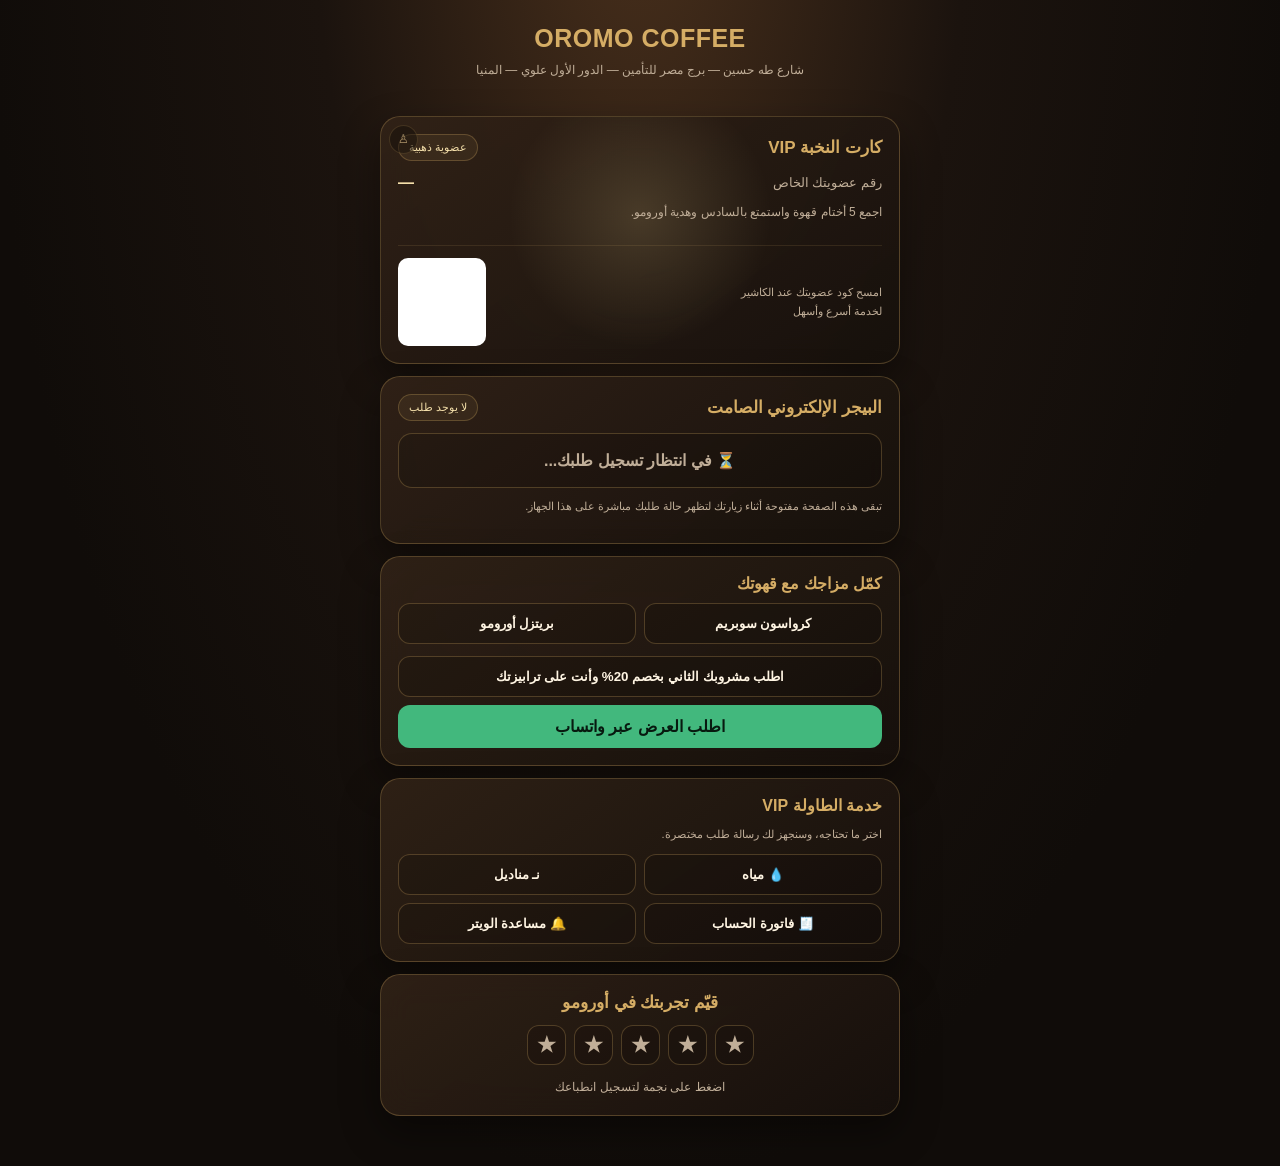
<file: index.html>
<!doctype html>
<html lang="ar" dir="rtl">
<head>
  <meta charset="utf-8">
  <meta name="viewport" content="width=device-width, initial-scale=1, viewport-fit=cover">
  <meta name="theme-color" content="#140f0b">
  <meta name="description" content="عضوية أورومو الذهبية وتجربة ضيافة راقية">
  <meta name="apple-mobile-web-app-capable" content="yes">
  <meta name="apple-mobile-web-app-status-bar-style" content="black-translucent">
  <title>نادي أورومو الذهبي</title>
  <link rel="manifest" href="manifest.json">
  <style>
    :root{color-scheme:dark;--bg:#100c09;--panel:#1c1510;--gold:#d5ad65;--pale:#f4dfaa;--muted:#c0ae98;--green:#42b87d;--amber:#edb34d;--line:rgba(213,173,101,.27)}
    *{box-sizing:border-box}body{margin:0;min-height:100vh;background:radial-gradient(ellipse at 50% -10%,#49301c 0,#1b130e 36%,var(--bg) 72%);color:#fffaf2;font-family:Tahoma,"Segoe UI",sans-serif}.app{width:min(520px,calc(100% - 24px));margin:auto;padding:calc(16px + env(safe-area-inset-top)) 0 calc(38px + env(safe-area-inset-bottom))}.brand{text-align:center;padding:8px 0 16px}.brand h1{margin:0;color:var(--gold);font-size:25px;letter-spacing:.5px}.address{color:var(--muted);font-size:12px;line-height:1.9;margin:6px auto 0}.card{position:relative;overflow:hidden;background:linear-gradient(145deg,rgba(49,34,23,.91),rgba(22,16,12,.94));border:1px solid var(--line);border-radius:20px;padding:17px;margin:12px 0;box-shadow:0 16px 38px #0006;backdrop-filter:blur(16px);-webkit-backdrop-filter:blur(16px)}.vip-card{transform-style:preserve-3d;transition:transform .18s ease,box-shadow .3s ease;isolation:isolate}.vip-card:before{content:"";position:absolute;inset:-80%;z-index:-1;background:linear-gradient(110deg,transparent 38%,rgba(255,244,204,.08) 45%,rgba(255,238,182,.3) 50%,rgba(255,244,204,.08) 55%,transparent 62%);transform:translateX(-70%) rotate(18deg);animation:shimmer 8s ease-in-out infinite;pointer-events:none}.vip-card:after{content:"";position:absolute;inset:0;z-index:-1;background:radial-gradient(circle at var(--shine-x,50%) var(--shine-y,40%),rgba(255,226,155,.16),transparent 44%);pointer-events:none}@keyframes shimmer{0%,55%{transform:translateX(-75%) rotate(18deg)}80%,100%{transform:translateX(75%) rotate(18deg)}}.vipHead{display:flex;justify-content:space-between;align-items:center;gap:8px}.vipHead h2,.pagerTitle{margin:0;color:var(--gold);font-size:17px}.badge{border:1px solid var(--line);background:#d5ad6514;color:var(--pale);border-radius:999px;padding:6px 10px;font-size:11px;white-space:nowrap}.member{display:flex;justify-content:space-between;align-items:center;gap:8px;margin-top:13px;color:var(--muted);font-size:13px}.member strong{color:var(--pale);font-size:16px;letter-spacing:.4px}.stampInfo{font-size:12px;color:var(--muted);margin:13px 0 0}.stamps{display:grid;grid-template-columns:repeat(6,1fr);gap:7px;margin-top:12px}.stamp{aspect-ratio:1/1.12;border:1px dashed var(--line);border-radius:11px;display:grid;place-items:center;color:var(--muted);background:#0002;font-weight:bold;font-size:13px}.stamp.active{background:linear-gradient(145deg,#f3d48f,#bd8d43);color:#21150c;border-style:solid;box-shadow:0 3px 12px #d5ad6530}.stamp.gift{font-size:10px}.stamp.gift.unlocked{background:var(--green);color:#092013}.qrRow{display:flex;align-items:center;justify-content:space-between;gap:12px;margin-top:14px;padding-top:12px;border-top:1px solid #d5ad6520}.qrHint{color:var(--muted);font-size:11px;line-height:1.7}.qrBox{width:88px;height:88px;padding:5px;border-radius:10px;background:#fff;flex:none}.qrBox svg{width:100%;height:100%;display:block}.lock{position:absolute;left:8px;top:8px;width:29px;height:29px;border-radius:50%;padding:0;color:#d7bd88;background:#17110caa;border:1px solid #d5ad6540;font-size:12px;cursor:pointer;opacity:.72}.pager{margin-top:12px;border-radius:14px;padding:17px;text-align:center;font-weight:bold;border:1px solid var(--line);transition:.25s}.pager.waiting{color:var(--muted);background:#0002}.pager.preparing{color:var(--amber);background:#efb34a12;border-color:#efb34a66}.pager.ready{color:#07170e;background:var(--green);border-color:#86dca9;animation:pulse 1.15s ease-in-out infinite}@keyframes pulse{50%{box-shadow:0 0 25px #38b97885;filter:brightness(1.12)}}.sectionTitle{margin:0 0 10px;color:var(--gold);font-size:16px}.offer p{margin:0 0 12px;color:var(--muted);font-size:13px;line-height:1.8}.offerSwitch,.buttonRow,.conciergeGrid{display:flex;gap:8px}.offerSwitch{margin-bottom:10px}.offerSwitch button{flex:1}.btn{border:0;border-radius:12px;padding:12px 13px;font-family:inherit;font-weight:bold;cursor:pointer;color:#fff;transition:transform .15s,filter .15s}.btn:active{transform:scale(.98)}.gold{background:linear-gradient(125deg,#edcf8e,#bd8d43);color:#21150c}.outline{background:#0002;color:#fff5e3;border:1px solid var(--line)}.green{background:var(--green);color:#07190f}.wa{display:flex;width:100%;text-decoration:none;justify-content:center}.conciergeGrid{display:grid;grid-template-columns:repeat(2,1fr)}.conciergeGrid .btn{font-size:13px}.stars{display:flex;justify-content:center;gap:8px;margin:12px 0}.star{padding:7px 9px;font-size:21px;color:var(--muted);background:#0002;border:1px solid var(--line)}.star.selected{color:var(--gold);background:#d5ad6522}.ratingNote{text-align:center;color:var(--muted);min-height:20px;font-size:12px;line-height:1.7}.install{display:none;width:100%;margin-top:10px}.modal{position:fixed;inset:0;z-index:20;background:#090604e8;display:none;align-items:center;justify-content:center;padding:20px}.modal.show{display:flex}.modalBox{width:min(420px,100%);background:linear-gradient(145deg,#302016,#19110c);border:1px solid var(--line);border-radius:20px;padding:20px;box-shadow:0 18px 55px #0009}.modalBox h2{color:var(--gold);margin:0 0 8px;font-size:20px}.modalBox p{color:var(--muted);font-size:13px;line-height:1.8}.modalBox input,.staff input{width:100%;margin:7px 0;padding:13px;border-radius:11px;border:1px solid var(--line);background:#100b08;color:white;font:inherit}.modalActions{display:flex;gap:8px;margin-top:10px}.modalActions .btn{flex:1}.hidden{display:none!important}.staff{width:min(1040px,calc(100% - 24px));max-width:none}.staffGrid{display:grid;grid-template-columns:290px 1fr;gap:12px}.staff .card{margin:0}.controls{display:grid;gap:8px;margin-top:10px}.controls .btn{width:100%}.tableWrap{overflow:auto;margin-top:10px}table{width:100%;border-collapse:collapse;font-size:13px}th,td{border-bottom:1px solid var(--line);padding:9px;text-align:right;white-space:nowrap}th{color:var(--gold)}.hint{color:var(--muted);font-size:11px;line-height:1.7;margin-top:9px}.videoWrap{margin-top:10px}.videoWrap video{width:100%;border-radius:12px;display:none;background:#000}.toast{position:fixed;z-index:30;bottom:20px;left:50%;transform:translateX(-50%);background:#2b2118;border:1px solid var(--line);padding:11px 16px;border-radius:12px;box-shadow:0 8px 24px #0008;font-size:13px;display:none}.welcomeName{color:var(--pale)!important}@media(max-width:700px){.staffGrid{grid-template-columns:1fr}.staff{width:calc(100% - 24px)}}@media(prefers-reduced-motion:reduce){*,*:before,*:after{animation-duration:.01ms!important;transition-duration:.01ms!important;scroll-behavior:auto!important}}
  </style>
</head>
<body>
  <main id="customerApp" class="app">
    <header class="brand"><h1>OROMO COFFEE</h1><p class="address">شارع طه حسين — برج مصر للتأمين — الدور الأول علوي — المنيا</p><p id="visitGreeting" class="address" style="color:var(--pale)"></p></header>
    <section id="vipCard" class="card vip-card" aria-label="كارت النخبة الذهبي">
      <button id="lockBtn" class="lock" type="button" aria-label="دخول الموظفين" title="دخول الموظفين">♙</button>
      <div class="vipHead"><h2>كارت النخبة VIP</h2><span class="badge">عضوية ذهبية</span></div>
      <div class="member"><span>رقم عضويتك الخاص</span><strong id="memberCode">—</strong></div>
      <p class="stampInfo">اجمع 5 أختام قهوة واستمتع بالسادس وهدية أورومو.</p>
      <div class="stamps" id="stampsGrid"></div>
      <div class="qrRow"><div class="qrHint">امسح كود عضويتك عند الكاشير<br>لخدمة أسرع وأسهل</div><div class="qrBox" id="memberQr" aria-label="رمز QR للعضوية"></div></div>
    </section>
    <section class="card"><div class="vipHead"><h2 class="pagerTitle">البيجر الإلكتروني الصامت</h2><span class="badge" id="orderBadge">لا يوجد طلب</span></div><div id="pagerBox" class="pager waiting">⏳ في انتظار تسجيل طلبك...</div><p class="hint">تبقى هذه الصفحة مفتوحة أثناء زيارتك لتظهر حالة طلبك مباشرة على هذا الجهاز.</p></section>
    <section class="card offer"><h3 class="sectionTitle">كمّل مزاجك مع قهوتك</h3><div class="offerSwitch"><button class="btn outline" data-offer="0" type="button">كرواسون سوبريم</button><button class="btn outline" data-offer="1" type="button">بريتزل أورومو</button></div><p id="offerText"></p><button id="secondDrinkBtn" class="btn outline" style="width:100%;margin-bottom:8px" type="button">اطلب مشروبك الثاني بخصم 20% وأنت على ترابيزتك</button><a id="offerWhatsApp" class="btn green wa" href="#" target="_blank" rel="noopener noreferrer">اطلب العرض عبر واتساب</a></section>
    <section class="card"><h3 class="sectionTitle">خدمة الطاولة VIP</h3><p class="hint" style="margin:0 0 10px">اختر ما تحتاجه، وسنجهز لك رسالة طلب مختصرة.</p><div class="conciergeGrid"><button class="btn outline" data-service="مياه" type="button">💧 مياه</button><button class="btn outline" data-service="مناديل" type="button">نـ مناديل</button><button class="btn outline" data-service="فاتورة الحساب" type="button">🧾 فاتورة الحساب</button><button class="btn outline" data-service="مساعدة الويتر" type="button">🔔 مساعدة الويتر</button></div></section>
    <section class="card"><div class="vipHead" style="justify-content:center"><h2 class="sectionTitle" style="margin:0">قيّم تجربتك في أورومو</h2></div><div class="stars" id="stars"><button class="btn star" data-star="1" type="button" aria-label="نجمة واحدة">★</button><button class="btn star" data-star="2" type="button" aria-label="نجمتان">★</button><button class="btn star" data-star="3" type="button" aria-label="ثلاث نجوم">★</button><button class="btn star" data-star="4" type="button" aria-label="أربع نجوم">★</button><button class="btn star" data-star="5" type="button" aria-label="خمس نجوم">★</button></div><div id="ratingNote" class="ratingNote">اضغط على نجمة لتسجيل انطباعك</div></section>
    <button id="installBtn" class="btn gold install" type="button">تثبيت كارت أورومو على الشاشة الرئيسية</button>
  </main>

  <main id="staffApp" class="app staff hidden">
    <header class="brand"><h1>لوحة الموظفين والكاشير</h1><p class="address">إدارة محلية على هذا الجهاز — ابحث بالعضوية أو الهاتف أو امسح رمز QR</p></header>
    <div class="staffGrid"><section class="card"><h2 class="sectionTitle">البحث عن عميل</h2><input id="staffSearch" placeholder="رقم الموبايل أو العضوية أو QR" autocomplete="off"><div class="buttonRow" style="margin-top:6px"><button id="scanBtn" class="btn outline" type="button">مسح QR بالكاميرا</button><button id="scanStop" class="btn outline hidden" type="button">إيقاف المسح</button></div><div class="videoWrap"><video id="scannerVideo" playsinline></video></div><div class="controls"><button id="staffAdd" class="btn gold" type="button">+ إضافة ختم قهوة</button><button id="staffReset" class="btn outline" type="button">تصفير بعد استلام الهدية</button><input id="orderNumber" placeholder="رقم الطلب أو الترابيزة"><button id="staffPreparing" class="btn outline" type="button">قيد التحضير</button><button id="staffReady" class="btn green" type="button">جاهز للاستلام ☕</button></div><p class="hint">تعمل قاعدة البيانات محلياً في متصفح هذا الجهاز فقط، ولا تتم مزامنتها بين أجهزة مختلفة.</p></section><section class="card"><div class="vipHead"><h2 class="sectionTitle" style="margin:0">قاعدة العملاء</h2><button id="exportCsv" class="btn outline" type="button">تصدير Excel/CSV</button></div><div class="tableWrap"><table><thead><tr><th>الاسم</th><th>الموبايل</th><th>العضوية</th><th>الأختام</th><th>التقييم</th></tr></thead><tbody id="customerRows"></tbody></table></div></section></div>
  </main>

  <div id="welcomeModal" class="modal"><div class="modalBox"><h2>مرحباً بك في أورومو</h2><p>يسعدنا انضمامك إلى نادي أورومو الذهبي. أدخل بياناتك مرة واحدة لإنشاء عضويتك.</p><input id="welcomeName" placeholder="الاسم" autocomplete="name"><input id="welcomePhone" placeholder="رقم الموبايل" inputmode="tel" autocomplete="tel"><div class="modalActions"><button id="welcomeSave" class="btn gold" type="button">إنشاء عضويتي</button></div></div></div>
  <div id="pinModal" class="modal"><div class="modalBox"><h2>دخول الموظفين</h2><p>أدخل الرقم السري للوحة الكاشير.</p><input id="pinInput" type="password" inputmode="numeric" placeholder="الرقم السري"><div class="modalActions"><button id="pinCancel" class="btn outline" type="button">إلغاء</button><button id="pinOk" class="btn gold" type="button">دخول</button></div></div></div>
  <div id="toast" class="toast" role="status"></div>
  <script>
    // تعليق عربي: غيّر رقم واتساب الكافيه مستقبلاً من هذه القيمة فقط.
    const CAFE_WHATSAPP="201022622210";
    const STAFF_PIN="1234";
    const GOOGLE_MAPS_REVIEW="https://maps.app.goo.gl/MnGnaCXTvJU945W87";
    const CLIENT_KEY="oromo_vip_client_v2",DB_KEY="oromo_vip_clients_v2";
    const $=id=>document.getElementById(id);
    function readJSON(key,fallback){try{return JSON.parse(localStorage.getItem(key))||fallback}catch{return fallback}}
    function getDB(){return readJSON(DB_KEY,[])}
    function setDB(list){localStorage.setItem(DB_KEY,JSON.stringify(list))}
    let client=readJSON(CLIENT_KEY,null), previousReady=false, offerIndex=0, deferredPrompt=null, scanStream=null, scanFrame=0;
    function showToast(message){const t=$("toast");t.textContent=message;t.style.display="block";clearTimeout(showToast.timer);showToast.timer=setTimeout(()=>t.style.display="none",2600)}
    function newMemberId(){let seq=Number(localStorage.getItem("oromo_member_sequence")||1044);const used=new Set(getDB().map(c=>c.member));let id;do{id="#ORM-"+(++seq)}while(used.has(id));localStorage.setItem("oromo_member_sequence",String(seq));return id}
    function persistClient(){if(!client)return;localStorage.setItem(CLIENT_KEY,JSON.stringify(client));const db=getDB(),i=db.findIndex(c=>c.member===client.member);if(i<0)db.push(client);else db[i]={...db[i],...client};setDB(db)}
    if(!client&&new URLSearchParams(location.search).get("view")!=="staff")$("welcomeModal").classList.add("show");
    $("welcomeSave").onclick=()=>{const name=$("welcomeName").value.trim(),phone=$("welcomePhone").value.trim();if(name.length<2||phone.replace(/\D/g,"").length<7)return showToast("أدخل الاسم ورقم الموبايل بشكل صحيح");client={name,phone,member:newMemberId(),stamps:0,rating:0,pagerStatus:"waiting",orderNumber:""};persistClient();$("welcomeModal").classList.remove("show");renderClient();welcomeVisit()};
    function welcomeVisit(){if(client)$("visitGreeting").textContent="أهلاً بعودتك، "+client.name+" — نتمنى لك وقتاً ممتعاً"}
    function renderStamps(){if(!client)return;const grid=$("stampsGrid");grid.replaceChildren();for(let i=1;i<=5;i++){const el=document.createElement("div");el.className="stamp"+(client.stamps>=i?" active":"");el.textContent=client.stamps>=i?"☕":String(i);grid.appendChild(el)}const gift=document.createElement("div");gift.className="stamp gift"+(client.stamps>=6?" unlocked":"");gift.textContent=client.stamps>=6?"مستحق":"هدية";grid.appendChild(gift);$("memberCode").textContent=client.member;$("memberQr").innerHTML=qrSvg(client.member)}
    function renderPager(){if(!client)return;const box=$("pagerBox");box.className="pager "+(client.pagerStatus||"waiting");$("orderBadge").textContent=client.orderNumber?"طلب "+client.orderNumber:"لا يوجد طلب";if(client.pagerStatus==="preparing")box.textContent="🔥 طلبك قيد التحضير الآن...";else if(client.pagerStatus==="ready")box.textContent="☕ طلبك جاهز للاستلام من الكاونتر!";else box.textContent="⏳ في انتظار تسجيل طلبك..."}
    function renderClient(){if(!client)return;welcomeVisit();renderStamps();renderPager();renderRating()}
    function playReadyAlert(){if(navigator.vibrate)navigator.vibrate([160,100,160,100,240]);try{const Audio=window.AudioContext||window.webkitAudioContext;if(!Audio)return;const ctx=new Audio(),now=ctx.currentTime;[659.25,783.99].forEach((freq,i)=>{const osc=ctx.createOscillator(),gain=ctx.createGain(),start=now+i*.2;osc.type="sine";osc.frequency.setValueAtTime(freq,start);gain.gain.setValueAtTime(.0001,start);gain.gain.exponentialRampToValueAtTime(.055,start+.035);gain.gain.exponentialRampToValueAtTime(.0001,start+.42);osc.connect(gain);gain.connect(ctx.destination);osc.start(start);osc.stop(start+.44)});setTimeout(()=>ctx.close(),1200)}catch(e){}}
    function syncPager(){if(!client)return;const latest=getDB().find(c=>c.member===client.member);if(!latest)return;const was=client.pagerStatus;client={...client,...latest};renderClient();if(client.pagerStatus==="ready"&&was!=="ready")playReadyAlert()}
    function tiltCard(e){const card=$("vipCard"),r=card.getBoundingClientRect(),p=e.touches?e.touches[0]:e,x=(p.clientX-r.left)/r.width,y=(p.clientY-r.top)/r.height;card.style.setProperty("--shine-x",(x*100)+"%");card.style.setProperty("--shine-y",(y*100)+"%");card.style.transform=`perspective(900px) rotateX(${(0.5-y)*5}deg) rotateY(${(x-.5)*7}deg)`}function resetTilt(){const c=$("vipCard");c.style.transform="";c.style.setProperty("--shine-x","50%");c.style.setProperty("--shine-y","40%")}$("vipCard").addEventListener("pointermove",tiltCard);$("vipCard").addEventListener("pointerleave",resetTilt);$("vipCard").addEventListener("touchmove",tiltCard,{passive:true});$("vipCard").addEventListener("touchend",resetTilt);

    // مولّد QR محلي مبسط للعضوية: إصدار QR 1-L، مناسب لأرقام العضوية القصيرة دون مكتبات أو اتصال خارجي.
    function qrSvg(text){const bytes=Array.from(new TextEncoder().encode(text));if(bytes.length>17)return "";const data=[0x40|((bytes.length>>4)&15),((bytes.length&15)<<4)|(bytes[0]>>4)];for(let i=0;i<bytes.length;i++){if(i===0)data[1]=((bytes.length&15)<<4)|(bytes[i]>>4);else data.push(((bytes[i-1]&15)<<4)|(bytes[i]>>4));if(i===bytes.length-1)data.push((bytes[i]&15)<<4)}let bits=[];bits.push(0,1,0,0);for(let i=7;i>=0;i--)bits.push((bytes.length>>i)&1);bytes.forEach(b=>{for(let i=7;i>=0;i--)bits.push((b>>i)&1)});for(let i=0;i<Math.min(4,152-bits.length);i++)bits.push(0);while(bits.length%8)bits.push(0);let words=[];for(let i=0;i<bits.length;i+=8){let v=0;for(let j=0;j<8;j++)v=(v<<1)|(bits[i+j]||0);words.push(v)}for(let pad=0;words.length<19;pad++)words.push(pad%2?0x11:0xec);
      function mul(x,y){let z=0;while(y){if(y&1)z^=x;y>>=1;x<<=1;if(x&256)x^=0x11d}return z}let gen=[1],root=1;for(let i=0;i<7;i++){const next=Array(gen.length+1).fill(0);gen.forEach((v,j)=>{next[j]^=v;next[j+1]^=mul(v,root)});gen=next;root=mul(root,2)}let rem=Array(7).fill(0);words.forEach(b=>{const factor=b^rem.shift();rem.push(0);for(let j=0;j<7;j++)rem[j]^=mul(gen[j+1],factor)});const code=words.concat(rem),N=21,m=Array.from({length:N},()=>Array(N).fill(null));function finder(x,y){for(let dy=-1;dy<=7;dy++)for(let dx=-1;dx<=7;dx++){const xx=x+dx,yy=y+dy;if(xx<0||yy<0||xx>=N||yy>=N)continue;m[yy][xx]=(dx>=0&&dx<=6&&dy>=0&&dy<=6&&(dx===0||dx===6||dy===0||dy===6||(dx>=2&&dx<=4&&dy>=2&&dy<=4)))?1:0}}finder(0,0);finder(N-7,0);finder(0,N-7);for(let i=8;i<N-8;i++){if(m[6][i]===null)m[6][i]=i%2===0?1:0;if(m[i][6]===null)m[i][6]=i%2===0?1:0}const fmt=0x77c4;for(let i=0;i<15;i++){const bit=(fmt>>i)&1;let r,c;if(i<6){r=i;c=8}else if(i<8){r=i+1;c=8}else if(i===8){r=8;c=7}else if(i<��){r=8;c=14-i}else{r=8;c=14-i}if(i<=5){r=i;c=8}else if(i<=7){r=i+1;c=8}else if(i===8){r=8;c=7}else{r=8;c=14-i}m[r][c]=bit;let r2,c2;if(i<8){r2=8;c2=N-1-i}else{r2=N-15+i;c2=8}m[r2][c2]=bit}m[N-8][8]=1;let idx=0;for(let right=N-1;right>=1;right-=2){if(right===6)right--;for(let vert=0;vert<N;vert++){const upward=((right+1)&2)===0,y=upward?N-1-vert:vert;for(let j=0;j<2;j++){const x=right-j;if(m[y][x]!==null)continue;let bit=idx<code.length*8?((code[Math.floor(idx/8)]>>(7-(idx%8)))&1):0;idx++;if((x+y)%2===0)bit^=1;m[y][x]=bit}}}let rects="";for(let y=0;y<N;y++)for(let x=0;x<N;x++)if(m[y][x])rects+=`<rect x="${x}" y="${y}" width="1" height="1"/>`;return `<svg xmlns="http://www.w3.org/2000/svg" viewBox="-1 -1 23 23" role="img" aria-label="QR ${text}"><rect x="-1" y="-1" width="23" height="23" fill="white"/> <g fill="#17110c">${rects}</g></svg>`}

    const offers=[{name:"كرواسون سوبريم طازج",text:"كرواسون سوبريم طازج بسعر خاص لحاملي الكارت VIP."},{name:"بريتزل أورومو المخبوز",text:"بريتزل أورومو المخبوز طازجاً، بسعر خاص لحاملي كارت VIP."}];function orderLabel(){return client?.orderNumber||"لم يُحدد بعد"}function whatsappURL(message){return "https://wa.me/"+CAFE_WHATSAPP+"?text="+encodeURIComponent(message)}function details(){return "الاسم: "+(client?.name||"")+"\nرقم العضوية: "+(client?.member||"")+"\nرقم الطلب/الترابيزة: "+orderLabel()}
    function renderOffer(){$("offerText").textContent=offers[offerIndex].text;$("offerWhatsApp").href=whatsappURL("مرحباً أورومو، أود طلب "+offers[offerIndex].name+".\n"+details())}document.querySelectorAll("[data-offer]").forEach(btn=>btn.onclick=()=>{offerIndex=Number(btn.dataset.offer);renderOffer()});$("secondDrinkBtn").onclick=()=>{if(!client)return;location.href=whatsappURL("مرحباً أورومو، أود طلب مشروب ثانٍ بخصم 20% على الترابيزة.\n"+details())};document.querySelectorAll("[data-service]").forEach(btn=>btn.onclick=()=>{if(!client)return;location.href=whatsappURL("طلب خدمة طاولة: "+btn.dataset.service+".\n"+details())});
    document.querySelectorAll(".star").forEach(btn=>btn.onclick=()=>{if(!client)return;const rating=Number(btn.dataset.star);client.rating=rating;persistClient();renderRating();if(rating>=4){$("ratingNote").textContent="شكراً لتقييمك الملكي! يسعدنا رأيك على خرائط جوجل.";window.open(GOOGLE_MAPS_REVIEW,"_blank","noopener")}else{$("ratingNote").textContent="نعتذر عن تجربتك، يسعدنا مساعدتك فوراً.";window.open(whatsappURL("مرحباً أورومو، أود مشاركة ملاحظة بخصوص زيارتي ("+rating+" نجوم).\n"+details()),"_blank","noopener")}});function renderRating(){if(!client)return;document.querySelectorAll(".star").forEach(btn=>btn.classList.toggle("selected",Number(btn.dataset.star)<=client.rating));if(!client.rating)$("ratingNote").textContent="اضغط على نجمة لتسجيل انطباعك"}

    $("lockBtn").onclick=()=>{$("pinInput").value="";$("pinModal").classList.add("show")};$("pinCancel").onclick=()=>$("pinModal").classList.remove("show");$("pinOk").onclick=()=>{if($("pinInput").value===STAFF_PIN)showStaff();else showToast("الرقم السري غير صحيح")};$("pinInput").onkeydown=e=>{if(e.key==="Enter")$("pinOk").click()};function showStaff(){$("customerApp").classList.add("hidden");$("staffApp").classList.remove("hidden");$("pinModal").classList.remove("show");history.replaceState(null,"","?view=staff");renderRows();$("staffSearch").focus()}if(new URLSearchParams(location.search).get("view")==="staff")showStaff();
    function searchedClient(){const q=$("staffSearch").value.trim().toLowerCase();if(!q)return null;return getDB().find(c=>String(c.member).toLowerCase()===q||String(c.phone).replace(/\D/g,"").endsWith(q.replace(/\D/g,""))||String(c.name).toLowerCase()===q)||null}function staffSave(c){const db=getDB(),i=db.findIndex(x=>x.member===c.member);if(i<0)db.push(c);else db[i]=c;setDB(db);if(client?.member===c.member){client={...client,...c};localStorage.setItem(CLIENT_KEY,JSON.stringify(client));renderClient()}renderRows();showToast("تم حفظ التحديث محلياً")}
    $("staffAdd").onclick=()=>{const c=searchedClient();if(!c)return showToast("ابحث عن عميل مسجل أولاً");if((c.stamps||0)>=6)return showToast("اكتمل رصيد الأختام، صفّر بعد تسليم الهدية");c.stamps=(c.stamps||0)+1;staffSave(c)};$("staffReset").onclick=()=>{const c=searchedClient();if(!c)return showToast("ابحث عن عميل مسجل أولاً");if(!confirm("تأكيد تصفير الأختام بعد استلام الهدية؟"))return;c.stamps=0;staffSave(c)};function updateOrder(status){const c=searchedClient();if(!c)return showToast("ابحث عن عميل مسجل أولاً");c.orderNumber=$("orderNumber").value.trim()||c.orderNumber||"—";c.pagerStatus=status;staffSave(c)}$("staffPreparing").onclick=()=>updateOrder("preparing");$("staffReady").onclick=()=>updateOrder("ready");$("staffSearch").oninput=renderRows;$("staffSearch").onkeydown=e=>{if(e.key==="Enter"){$("orderNumber").focus()}};
    function escapeHTML(s){return String(s||"").replace(/[&<>"']/g,c=>({"&":"&amp;","<":"&lt;",">":"&gt;","\"":"&quot;","'":"&#39;"}[c]))}function renderRows(){const q=$("staffSearch").value.trim().toLowerCase(),rows=getDB().filter(c=>!q||[c.name,c.phone,c.member].some(v=>String(v||"").toLowerCase().includes(q)));$("customerRows").innerHTML=rows.map(c=>`<tr><td>${escapeHTML(c.name)}</td><td>${escapeHTML(c.phone)}</td><td>${escapeHTML(c.member)}</td><td>${Number(c.stamps)||0}</td><td>${Number(c.rating)||0}/5</td></tr>`).join("")||'<tr><td colspan="5">لا توجد سجلات مطابقة</td></tr>'}
    $("exportCsv").onclick=()=>{const db=getDB(),header="الاسم,رقم الموبايل,رقم العضوية,الأختام,التقييم\r\n",body=db.map(c=>[c.name,c.phone,c.member,c.stamps||0,c.rating||0].map(v=>'"'+String(v??"").replace(/"/g,'""')+'"').join(",")).join("\r\n"),blob=new Blob(["\ufeff"+header+body],{type:"text/csv;charset=utf-8"}),a=document.createElement("a");a.href=URL.createObjectURL(blob);a.download="oromo-customers.csv";a.click();URL.revokeObjectURL(a.href)};
    async function startScan(){if(!("BarcodeDetector"in window)){showToast("المسح بالكاميرا غير مدعوم هنا؛ اكتب رقم العضوية أو استخدم قارئ QR كلوحة مفاتيح");$("staffSearch").focus();return}try{const detector=new BarcodeDetector({formats:["qr_code"]});scanStream=await navigator.mediaDevices.getUserMedia({video:{facingMode:"environment"}});const video=$("scannerVideo");video.srcObject=scanStream;video.style.display="block";await video.play();$("scanBtn").classList.add("hidden");$("scanStop").classList.remove("hidden");const scan=async()=>{if(!scanStream)return;try{const codes=await detector.detect(video);if(codes.length){$("staffSearch").value=codes[0].rawValue;stopScan();renderRows();showToast("تمت قراءة رمز العضوية")}}catch(e){}scanFrame=requestAnimationFrame(scan)};scan()}catch(e){showToast("تعذر فتح الكاميرا؛ أدخل رقم العضوية يدوياً");stopScan()}}function stopScan(){if(scanFrame)cancelAnimationFrame(scanFrame);if(scanStream){scanStream.getTracks().forEach(t=>t.stop());scanStream=null}$("scannerVideo").style.display="none";$("scanBtn").classList.remove("hidden");$("scanStop").classList.add("hidden")}$("scanBtn").onclick=startScan;$("scanStop").onclick=stopScan;
    window.addEventListener("storage",e=>{if(e.key===DB_KEY)syncPager()});setInterval(syncPager,1200);
    window.addEventListener("beforeinstallprompt",e=>{e.preventDefault();deferredPrompt=e;$("installBtn").style.display="block"});$("installBtn").onclick=async()=>{if(!deferredPrompt)return showToast("يمكنك تثبيت الكارت من قائمة المتصفح: إضافة إلى الشاشة الرئيسية");deferredPrompt.prompt();await deferredPrompt.userChoice;deferredPrompt=null};if("serviceWorker"in navigator)window.addEventListener("load",()=>navigator.serviceWorker.register("./sw.js").catch(()=>{}));
    renderOffer();if(client)renderClient();
  </script>
</body>
</html>
</file>
